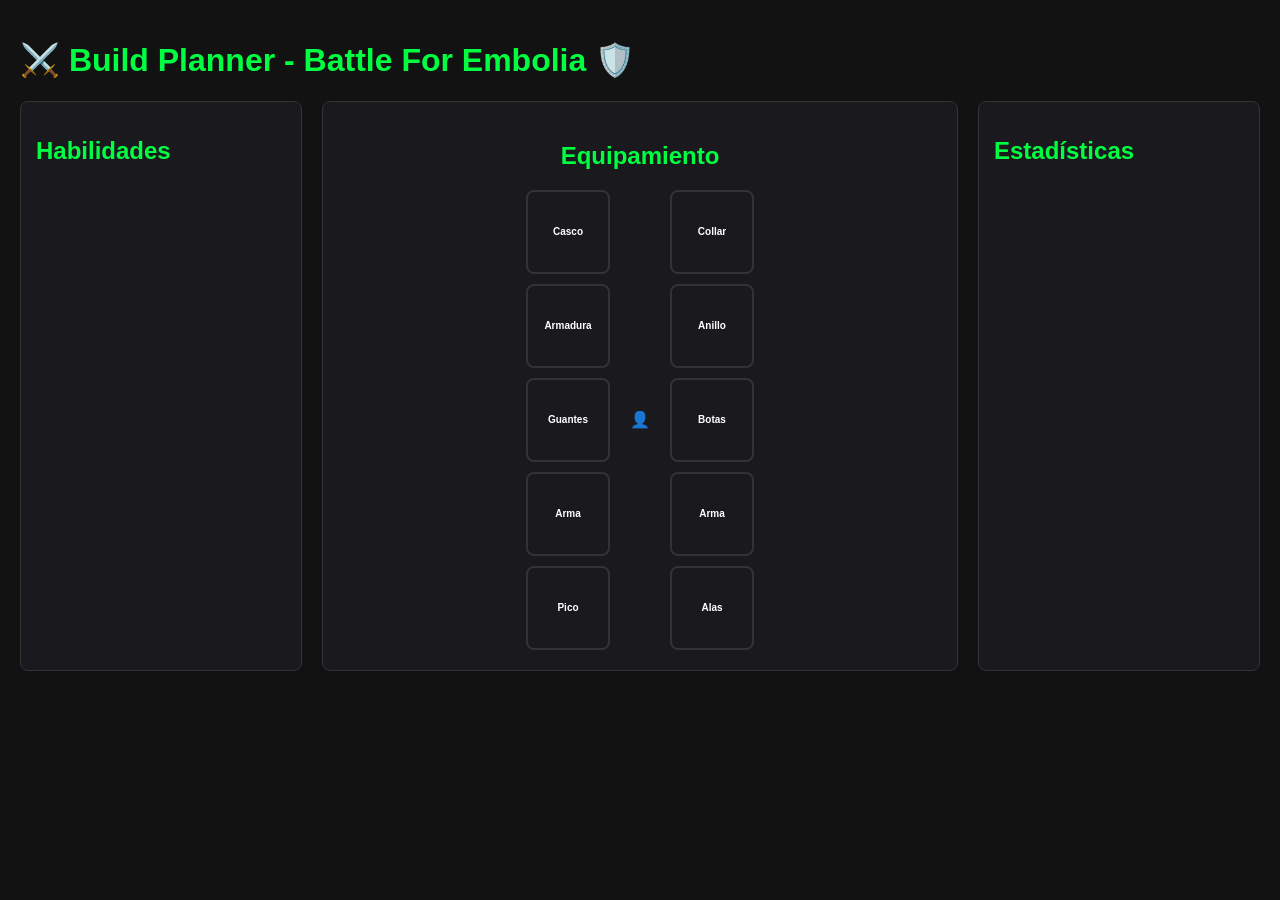
<file: index.html>
<!DOCTYPE html>
<html lang="es">
<head>
    <meta charset="UTF-8">
    <link rel="stylesheet" href="style.css">
    <title>Planner Battle For Embolia</title>
</head>
<body>
    <header><h1>⚔️ Build Planner - Battle For Embolia 🛡️</h1></header>
    <div class="main-layout">
        <aside class="col-habilidades"><h2>Habilidades</h2><div id="lista-habilidades"></div></aside>
        <main class="col-equipamiento">
            <h2>Equipamiento</h2>
            <div class="personaje-grid">
                <div class="col-slots">
                    <div class="slot" id="slot-casco" onclick="abrirModalParaSeleccion('casco')">Casco</div>
                    <div class="slot" id="slot-armadura" onclick="abrirModalParaSeleccion('armadura')">Armadura</div>
                    <div class="slot" id="slot-guantes" onclick="abrirModalParaSeleccion('guantes')">Guantes</div>
                    <div class="slot" id="slot-arma" onclick="abrirModalParaSeleccion('arma')">Arma</div>
                    <div class="slot" id="slot-pico" onclick="abrirModalParaSeleccion('pico')">Pico</div>
                </div>
                <div class="centro-personaje">👤</div>
                <div class="col-slots">
                    <div class="slot" id="slot-collar" onclick="abrirModalParaSeleccion('collar')">Collar</div>
                    <div class="slot" id="slot-anillo" onclick="abrirModalParaSeleccion('anillo')">Anillo</div>
                    <div class="slot" id="slot-botas" onclick="abrirModalParaSeleccion('botas')">Botas</div>
                    <div class="slot" id="slot-arma-der" onclick="abrirModalParaSeleccion('arma-der')">Arma</div>
                    <div class="slot" id="slot-alas" onclick="abrirModalParaSeleccion('alas')">Alas</div>
                </div>
            </div>
        </main>
        <aside class="col-estadisticas"><h2>Estadísticas</h2><div id="lista-estadisticas"></div></aside>
    </div>

    <div id="modal-planner" class="modal">
        <div class="modal-contenido" style="width: 750px;">
            <span class="cerrar" onclick="cerrarModal()">&times;</span>
            <h2 id="modal-titulo">Editar Ítem</h2>
            <div id="pantalla-seleccion">
                <div class="filtros-rapidos">
                    <button onclick="filtrarPorTipo('todo')">Todo</button>
                    <button onclick="filtrarPorTipo('arma')">Armas</button>
                    <button onclick="filtrarPorTipo('espada')">Espadas</button>
                </div>
                <input type="text" id="busqueda-modal" placeholder="Filtrar por nombre..." oninput="filtrarModal(this.value)">
                <div id="lista-modal" class="lista-items-modal"></div>
            </div>
            
            <div id="seccion-edicion" style="display:none;">
                <div class="tooltip-layout-final">
                    <div class="col-izq">
                        <div id="item-preview-box" class="item-preview-box">
                            <div id="item-nivel-tag" class="item-nivel-tag">+0</div>
                        </div>
                        <div class="form-row">
                            <div><label>Nivel:</label><select id="select-nivel" onchange="actualizarVisual()"></select></div>
                            <div><label>Rareza:</label><select id="select-rareza" onchange="actualizarVisual()"></select></div>
                        </div>
                        <div class="form-row">
                            <div><label>Grado:</label><select id="select-grado"></select></div>
                            <div><label>Poder:</label><input type="number" id="input-poder"></div>
                        </div>
                    </div>
                    <div class="col-der">
                        <h3>Stats Base</h3><div id="lista-stats-base"></div>
                        <div class="agregar-box">
                            <select id="new-stat-tipo" style="flex: 2;"></select>
                            <input type="number" id="new-stat-valor" placeholder="Val" style="flex: 1;">
                            <button onclick="agregarStatBase()">+</button>
                        </div>
                        <h3>Modificadores</h3><div id="lista-mods-agregados"></div>
                        <div class="agregar-box">
                            <select id="select-mods" style="flex: 2;"></select>
                            <input type="number" id="input-valor-mod" placeholder="Val" style="flex: 1;">
                            <button onclick="agregarModSeleccionado()">+</button>
                        </div>
                    </div>
                </div>
                <div style="display: flex; gap: 10px; margin-top: 20px;">
                    <button onclick="desequiparItem()" style="flex: 1; padding: 10px; background-color: #ff4d4d; color: white; border: none; cursor: pointer; font-weight: bold; border-radius: 4px;">Desequipar</button>
                    <button onclick="guardarYEquipar()" style="flex: 1; padding: 10px; background-color: #00e676; color: black; border: none; cursor: pointer; font-weight: bold; border-radius: 4px;">Guardar y Equipar</button>
                </div>
            </div>
        </div>
    </div>
    <script src="config.js"></script>
    <script src="mapeo_imagenes.js"></script>
    <script src="app.js"></script>
</body>
</html>
</file>
<file: style.css>
body { background-color: #121212; color: #00ff41; font-family: Arial, sans-serif; margin: 0; padding: 20px; }
.header-centro { text-align: center; margin-bottom: 20px; }
.selector-personajes { display: flex; justify-content: center; gap: 15px; margin: 15px 0; }
.selector-personajes button { padding: 8px 16px; cursor: pointer; background-color: #2a2a2e; color: white; border: 1px solid #444; border-radius: 4px; font-weight: bold; }
#contenedor-iconos-personajes { display: flex; justify-content: center; gap: 20px; margin: 10px auto; min-height: 50px; }
.main-layout { display: flex; gap: 20px; justify-content: center; }
.col-habilidades, .col-estadisticas { width: 250px; background: #1a1a1e; padding: 15px; border-radius: 8px; border: 1px solid #333; }
.col-equipamiento { flex: 1; background: #1a1a1e; padding: 20px; border-radius: 8px; border: 1px solid #333; text-align: center; }
.personaje-grid { display: flex; justify-content: center; gap: 20px; align-items: center; }
.col-slots { display: flex; flex-direction: column; gap: 10px; }
.slot { width: 80px; height: 80px; background: #1a1a1e; border: 2px solid #333; border-radius: 8px; display: flex; align-items: center; justify-content: center; font-size: 10px; cursor: pointer; color: #fff; font-weight: bold; background-size: contain; background-repeat: no-repeat; background-position: center; }
.modal { display: none; position: fixed; top: 0; left: 0; width: 100%; height: 100%; background: rgba(0,0,0,0.8); }
.modal-contenido { background: #222; margin: 5% auto; padding: 20px; border: 1px solid #444; border-radius: 8px; color: white; }
.lista-items-modal { display: grid; grid-template-columns: repeat(4, 1fr); gap: 10px; max-height: 300px; overflow-y: auto; }
.item-card { background: #333; padding: 10px; cursor: pointer; text-align: center; border-radius: 4px; }
</file>
